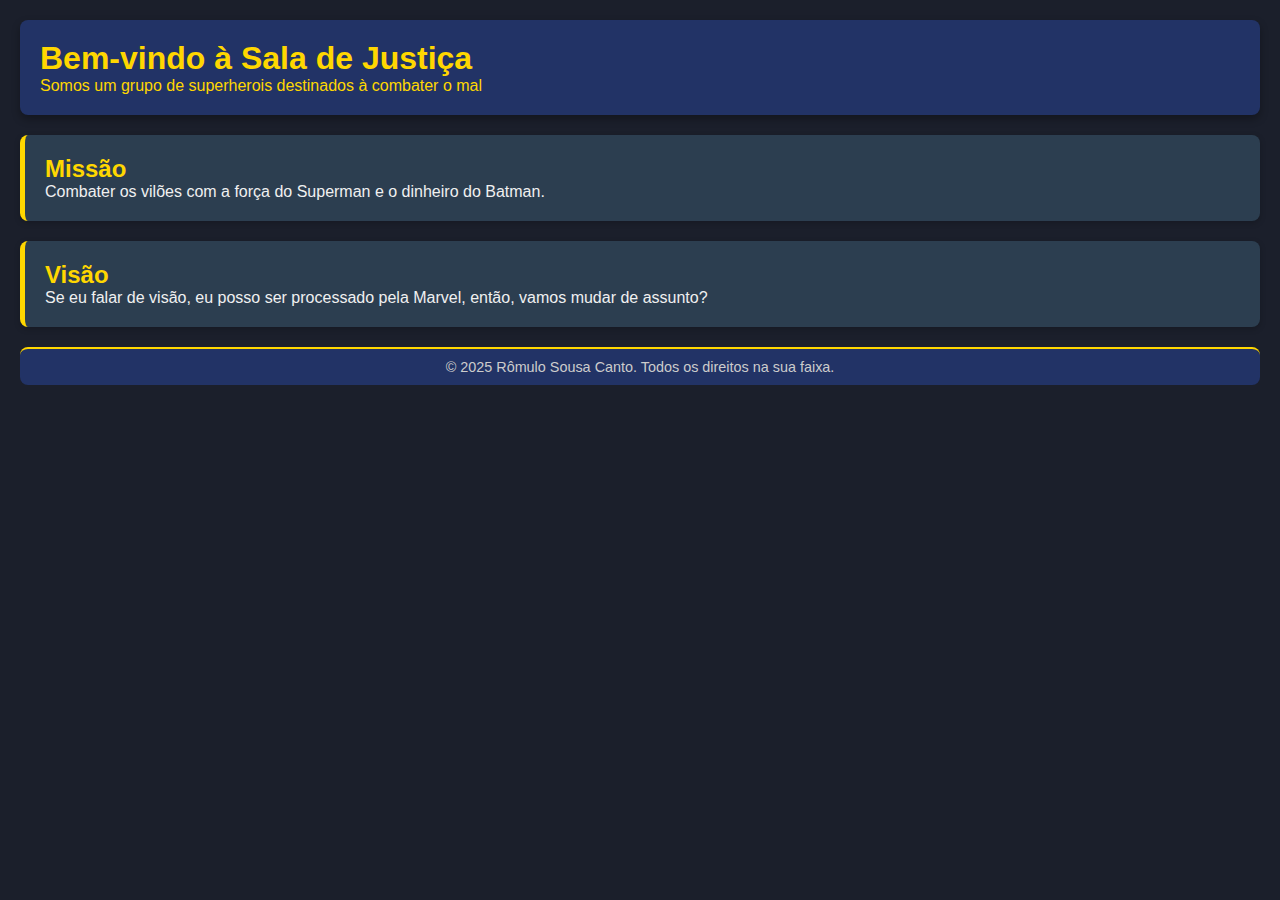
<file: Exercicio 01/index.html>
<!-- 1. Crie um arquivo chamado index.html e monte nele a seguinte estrutura usando
sempre tags semânticas:
- Um <header> contendo um <h1> (título) e um <p> (parágrafo) introdutório.
- Um <main> dividido em duas subseções:
- Seção “Missão” com <h2> e <p>.
- Seção “Visão” com <h2> e <p>.
- Um <footer> com um <p> de copyright. -->

<!DOCTYPE html>
<html lang="pt-BR">
<head>
    <head>
        <meta charset="UTF-8">
        <meta name="viewport" content="width=device-width, initial-scale=1.0">
        <meta name="keywords" content="Desenvolvimento Web, HTML, CSS e Javascript">
        <meta name="Author" content="Rômulo Canto">
        <meta name="description" content="Esse é um site de cunho educativo">
        <title>Atividade 03 - Exercício 01</title>
        <!-- Adicionado um arquivo de estilos para dar uma embelezada na página -->
        <link rel="stylesheet" href="styles.css">
</head>
<body>
    <!-- Cabeçalho com h1 e p -->
    <header>
        <h1>Bem-vindo à Sala de Justiça</h1>
        <p>Somos um grupo de superherois destinados à combater o mal</p>
    </header>    
    <!-- Main com duas subseções: missão e visão. Ambos com h2 e p-->
    <main>
        <section>
            <h2>Missão</h2>
            <p>Combater os vilões com a força do Superman e o dinheiro do Batman.</p>
        </section>

        <section>
            <h2>Visão</h2>
            <p>Se eu falar de visão, eu posso ser processado pela Marvel, então, vamos mudar de assunto?</p>
        </section>
    </main>

    <!-- Rodapé com p-->
    <footer>
        <p>&copy; 2025 Rômulo Sousa Canto. Todos os direitos na sua faixa.</p>
    </footer>

</body>
</html>
</file>
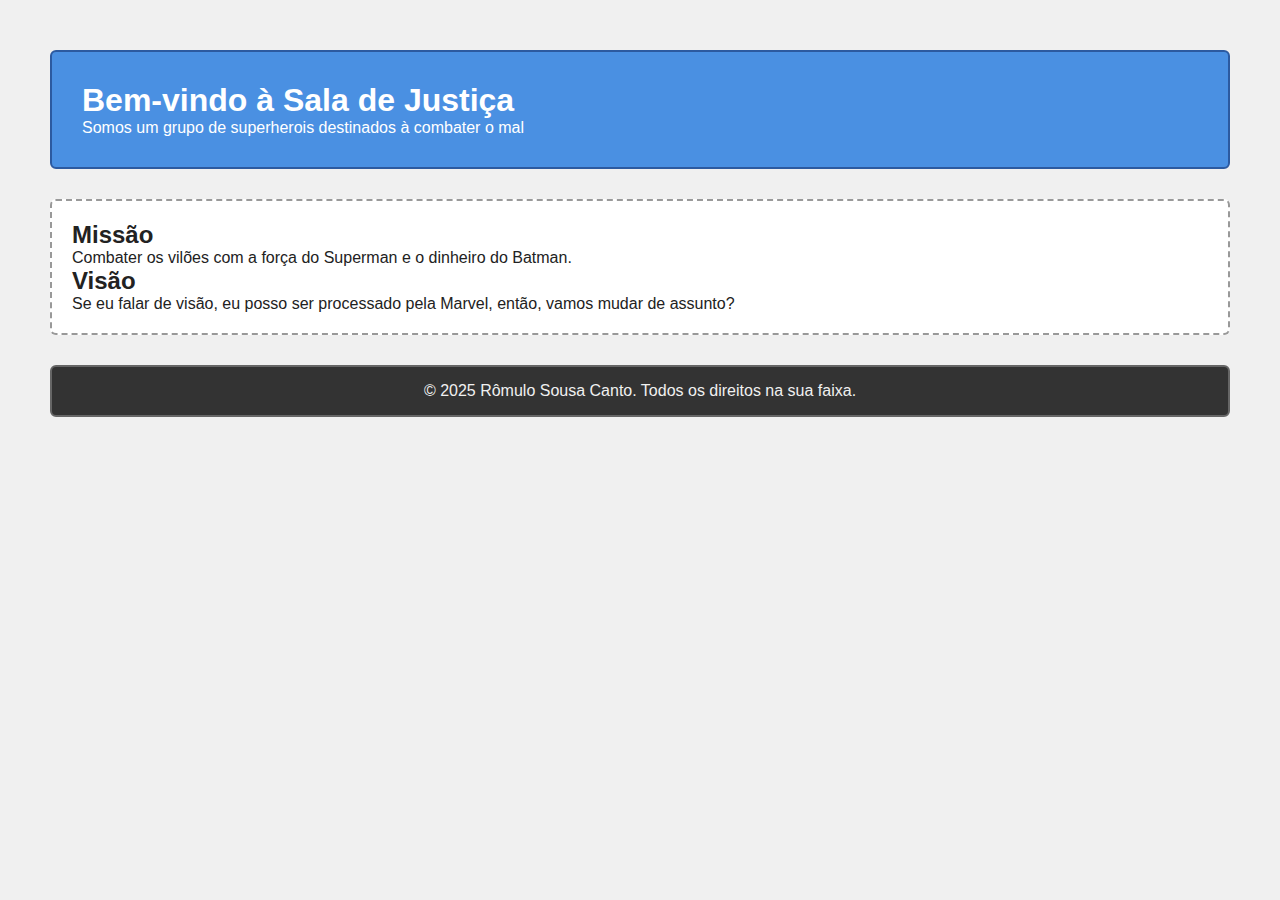
<file: Exercicio 04/index.html>
<!-- O arquivo index.html para o exercício 4 foi o criado para o exercicio 1 -->

<!DOCTYPE html>
<html lang="pt-BR">
<head>
    <head>
        <meta charset="UTF-8">
        <meta name="viewport" content="width=device-width, initial-scale=1.0">
        <meta name="keywords" content="Desenvolvimento Web, HTML, CSS e Javascript">
        <meta name="Author" content="Rômulo Canto">
        <meta name="description" content="Esse é um site de cunho educativo">
        <title>Atividade 03 - Exercício 04</title>
        <link rel="stylesheet" href="styles.css">
</head>
<body>
    <!-- Cabeçalho com h1 e p -->
    <header>
        <h1>Bem-vindo à Sala de Justiça</h1>
        <p>Somos um grupo de superherois destinados à combater o mal</p>
    </header>    
    <!-- Main com duas subseções: missão e visão. Ambos com h2 e p-->
    <main>
        <section>
            <h2>Missão</h2>
            <p>Combater os vilões com a força do Superman e o dinheiro do Batman.</p>
        </section>

        <section>
            <h2>Visão</h2>
            <p>Se eu falar de visão, eu posso ser processado pela Marvel, então, vamos mudar de assunto?</p>
        </section>
    </main>

    <!-- Rodapé com p-->
    <footer>
        <p>&copy; 2025 Rômulo Sousa Canto. Todos os direitos na sua faixa.</p>
    </footer>

</body>
</html>
</file>
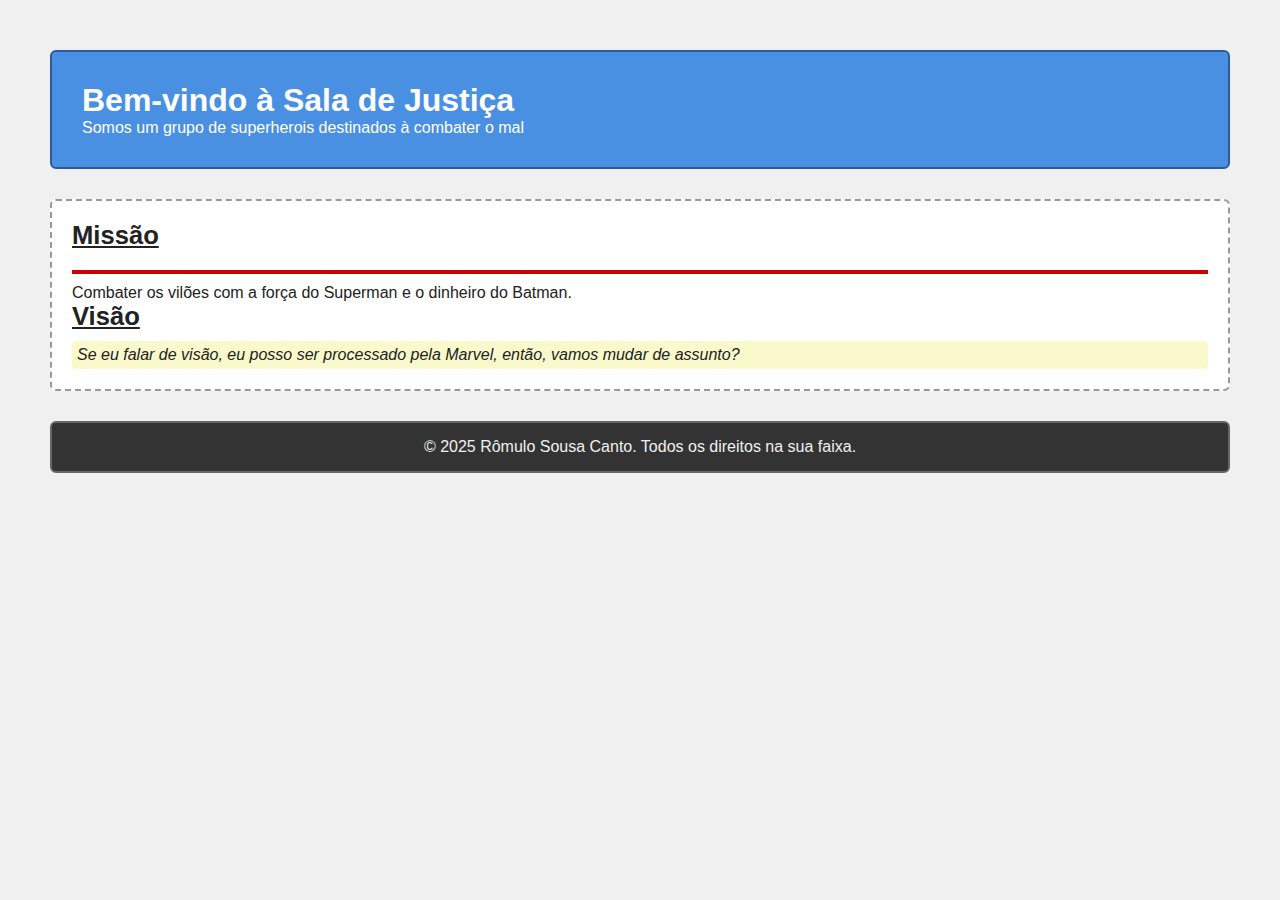
<file: Exercicio 05/index.html>
<!-- O exercício 5, bem como o 4, usou o arquivo o criado para o exercicio 1 -->

<!DOCTYPE html>
<html lang="pt-BR">
<head>
    <head>
        <meta charset="UTF-8">
        <meta name="viewport" content="width=device-width, initial-scale=1.0">
        <meta name="keywords" content="Desenvolvimento Web, HTML, CSS e Javascript">
        <meta name="Author" content="Rômulo Canto">
        <meta name="description" content="Esse é um site de cunho educativo">
        <title>Atividade 03 - Exercício 05</title>
        <link rel="stylesheet" href="styles.css">
</head>
<body>
    <!-- Cabeçalho com h1 e p -->
    <header>
        <h1>Bem-vindo à Sala de Justiça</h1>
        <p>Somos um grupo de superherois destinados à combater o mal</p>
    </header>    
    <!-- Main com duas subseções: missão e visão. Ambos com h2 e p-->
    <main>
        <section>
            <h2>Missão</h2>
            <p id="importante">Combater os vilões com a força do Superman e o dinheiro do Batman.</p>
        </section>

        <section>
            <h2>Visão</h2>
            <p class="destaque">Se eu falar de visão, eu posso ser processado pela Marvel, então, vamos mudar de assunto?</p>
        </section>
    </main>

    <!-- Rodapé com p-->
    <footer>
        <p>&copy; 2025 Rômulo Sousa Canto. Todos os direitos na sua faixa.</p>
    </footer>

</body>
</html>
</file>
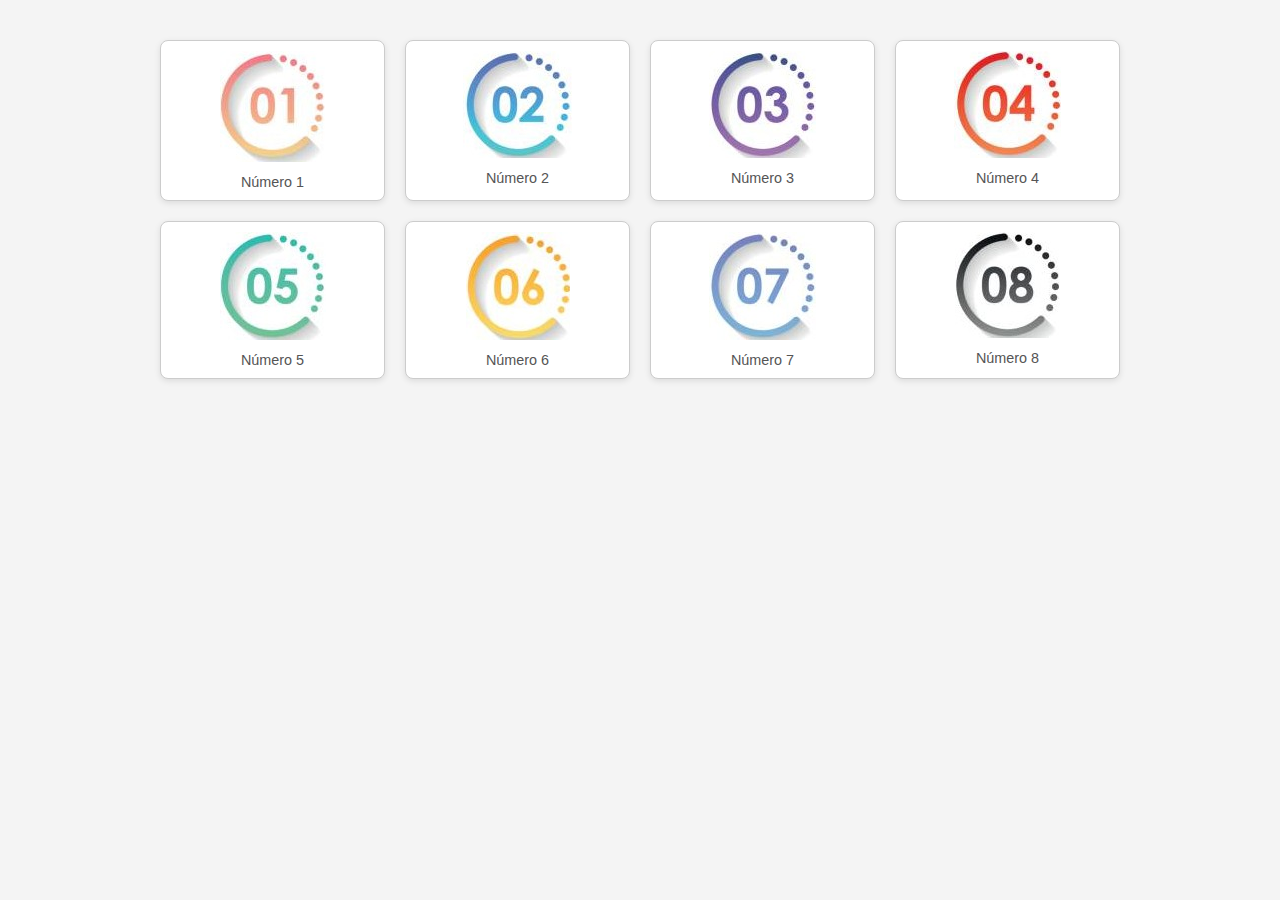
<file: Exercicio 06/index.html>
<!-- 6. Exercício Grid e Flexbox - Monte uma galeria com oito imagens e legendas,
organizadas por Grid. Além disso, envolva toda a galeria em um contêiner que
utilize Flexbox para centralizar o conjunto na página e permitir que as figuras
quebrem de linha quando a largura for limitada. Ajuste o número de colunas do
Grid para telas menores por meio de media query. -->

<!DOCTYPE html>
<html lang="pt-BR">
    <head>
        <head>
            <meta charset="UTF-8">
            <meta name="viewport" content="width=device-width, initial-scale=1.0">
            <meta name="keywords" content="Desenvolvimento Web, HTML, CSS e Javascript">
            <meta name="Author" content="Rômulo Canto">
            <meta name="description" content="Esse é um site de cunho educativo">
            <title>Atividade 03 - Exercício 06</title>
            <link rel="stylesheet" href="styles.css">
    </head>
    
    <body>
        <div class="galeria-container">
            <div class="galeria-grid">
                <figure>
                    <img src="01.jpg" alt="Imagem 1">
                    <figcaption>Número 1</figcaption>
                </figure>
                <figure>
                    <img src="02.jpg" alt="Imagem 2">
                    <figcaption>Número 2</figcaption>
                </figure>
                <figure>
                    <img src="03.jpg" alt="Imagem 3">
                    <figcaption>Número 3</figcaption>
                </figure>
                <figure>
                    <img src="04.jpg" alt="Imagem 4">
                    <figcaption>Número 4</figcaption>
                </figure>
                <figure>
                    <img src="05.jpg" alt="Imagem 5">
                    <figcaption>Número 5</figcaption>
                </figure>
                <figure>
                    <img src="06.jpg" alt="Imagem 6">
                    <figcaption>Número 6</figcaption>
                </figure>
                <figure>
                    <img src="07.jpg" alt="Imagem 7">
                    <figcaption>Número 7</figcaption>
                </figure>
                <figure>
                    <img src="08.jpg" alt="Imagem 8">
                    <figcaption>Número 8</figcaption>
                </figure>
            </div>
        </div>
    </body>
</html>
</file>
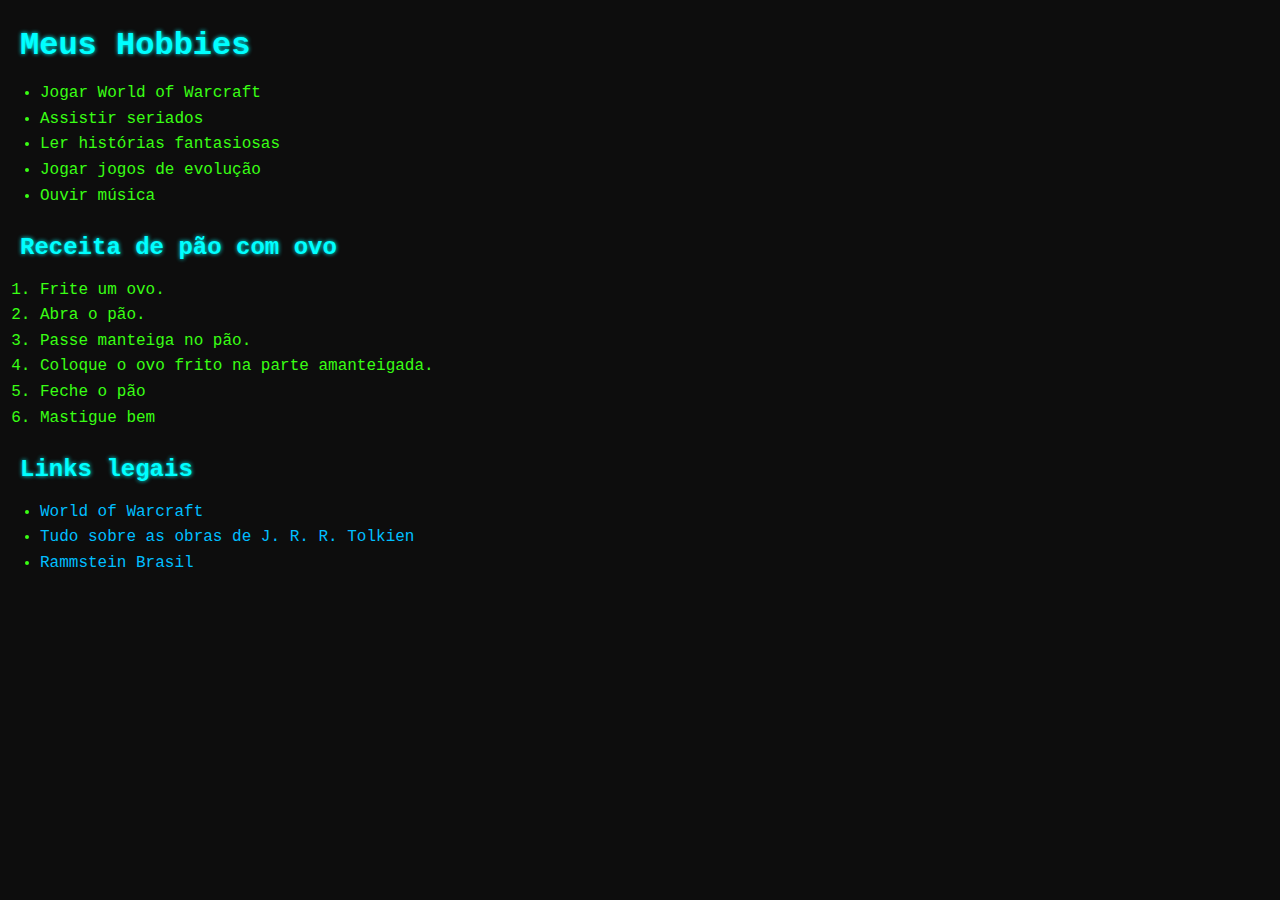
<file: Exercicio 02/listas.html>
<!-- 2. Listas e Navegação - Em um arquivo listas.html:
- Crie uma lista não ordenada (<ul>) com cinco hobbies seus, cada um em um <li>.
- Crie uma lista ordenada (<ol>) descrevendo, em passos, como preparar uma receita simples, cada passo em um <li>.
- Ao final, inclua um bloco de navegação (<nav>) com três links externos,
usando <a href="URL_DO_SITE">Nome do Site</a>. -->

<!DOCTYPE html>
<html lang="pt-BR">
    <head>
        <meta charset="UTF-8">
        <meta name="viewport" content="width=device-width, initial-scale=1.0">
        <meta name="keywords" content="Desenvolvimento Web, HTML, CSS e Javascript">
        <meta name="Author" content="Rômulo Canto">
        <meta name="description" content="Esse é um site de cunho educativo">
        <title>Atividade 03 - Exercício 02</title>
        <!-- Adicionado um arquivo de estilos para dar uma embelezada na página -->
        <link rel="stylesheet" href="styles.css">
    </head>
    <body>

        <!-- Hobbies -->
        <h1>Meus Hobbies</h1>
            <ul>
                <li>Jogar World of Warcraft</li>
                <li>Assistir seriados</li>
                <li>Ler histórias fantasiosas</li>
                <li>Jogar jogos de evolução</li>
                <li>Ouvir música</li>
            </ul>

        <!-- Receita -->
        <h2>Receita de pão com ovo</h2>
        <ol>
            <li>Frite um ovo.</li>
            <li>Abra o pão.</li>
            <li>Passe manteiga no pão.</li>
            <li>Coloque o ovo frito na parte amanteigada.</li>
            <li>Feche o pão</li>
            <li>Mastigue bem</li>
        </ol>

        <!-- Lista de links -->
        <nav>
            <h2>Links legais</h2>
            <ul>
                <li><a href="https://worldofwarcraft.blizzard.com/pt-br/">World of Warcraft</a></li>
                <li><a href="https://www.valinor.com.br/">Tudo sobre as obras de J. R. R. Tolkien</a></li>
                <li><a href="http://www.rammsteinbrasil.com.br/">Rammstein Brasil</a></li>
            </ul>
        </nav>
    </body>
</html>
</file>
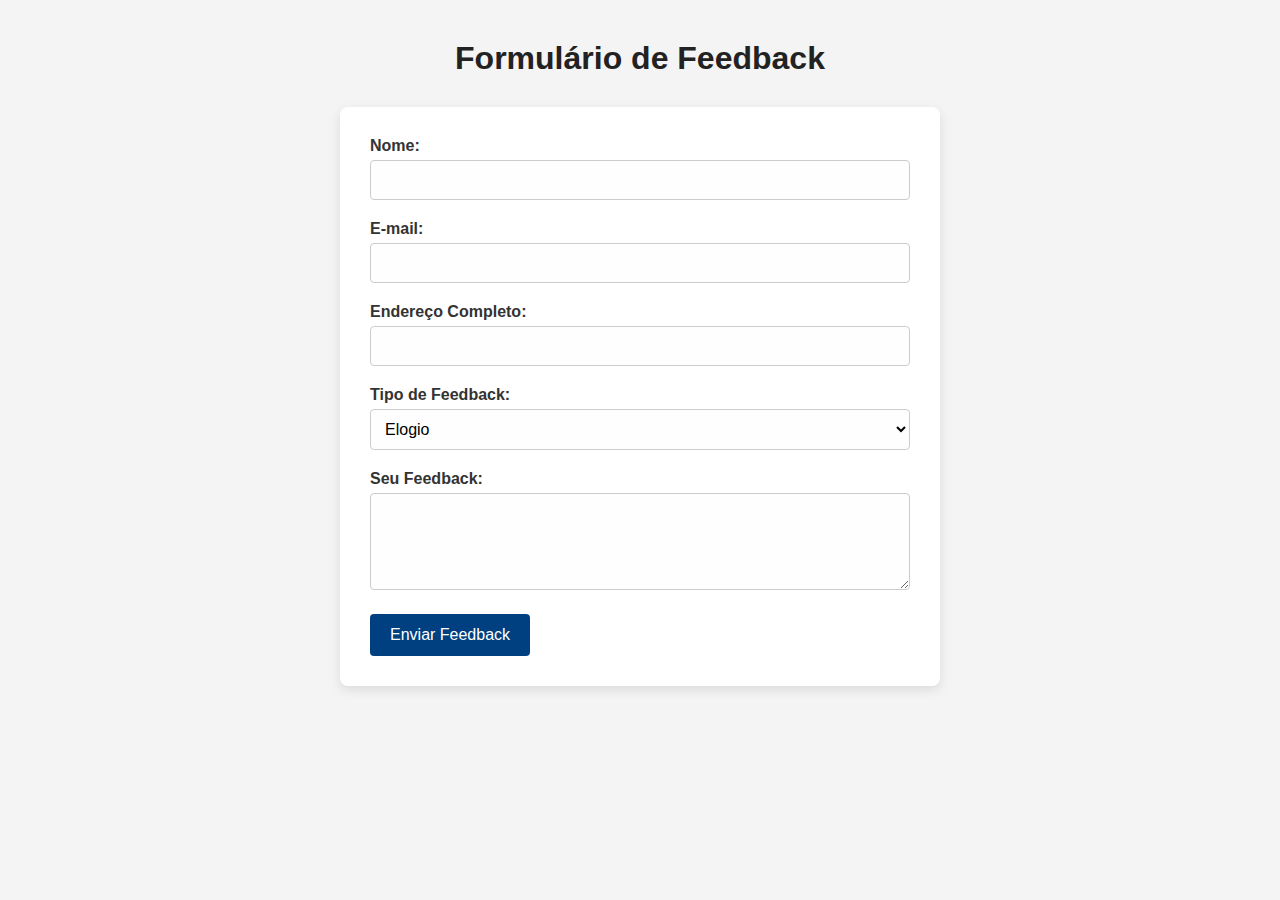
<file: Exercicio 03/feedback.html>
<!-- 3. Formulário de Feedback - Em arquivo feedback.html, construa um formulário que contenha:
- Nome
- E-mail
- Endereço Completo
- Tipo de feedback
- Campo para o Feedback
- Botão de Envio -->

<!DOCTYPE html>
<html lang="pt-BR">
    <head>
        <meta charset="UTF-8">
        <meta name="viewport" content="width=device-width, initial-scale=1.0">
        <meta name="keywords" content="Desenvolvimento Web, HTML, CSS e Javascript">
        <meta name="Author" content="Rômulo Canto">
        <meta name="description" content="Esse é um site de cunho educativo">
        <title>Atividade 03 - Exercício 03</title>
        <!-- Adicionado um arquivo de estilos para dar uma embelezada na página -->
        <link rel="stylesheet" href="styles.css">
    </head>
    <body>

        <h1>Formulário de Feedback</h1>

        <form method="post">
    
            <!-- Nome -->
            <label for="nome">Nome:</label>
            <input type="text" id="nome" name="nome" required>

            <!-- E-mail -->
            <label for="email">E-mail:</label>
            <input type="email" id="email" name="email" required>

            <!-- Endereço completo -->
            <label for="endereco">Endereço Completo:</label>
            <input type="text" id="endereco" name="endereco">

            <!-- Tipo de feedback -->
            <label for="tipo">Tipo de Feedback:</label>
            <select id="tipo" name="tipo">
                <option value="elogio">Elogio</option>
                <option value="sugestao">Sugestão</option>
                <option value="critica">Crítica</option>
            </select>

            <!-- Campo de feedback -->
            <label for="mensagem">Seu Feedback:</label>
            <textarea id="mensagem" name="mensagem" rows="5" cols="40" required></textarea>

            <!-- Botão de envio -->
            <button type="submit">Enviar Feedback</button>
        </form>
    </body>
</html>
</file>
<file: Exercicio 04/styles.css>
/* 4. CSS Básico e Box Model - Crie um arquivo styles.css e vincule-o em
index.html:
- Defina cores de fundo (background-color) e de texto (color) para <header>,
<main> e <footer>.
- Para cada uma dessas seções, aplique margin, padding e border de forma a
evidenciar seus contornos. */

/* Resetando */
* {
  margin: 0;
  padding: 0;
  box-sizing: border-box;
}

/* Fonte e estilo geral */
body {
  font-family: Arial, sans-serif;
  background-color: #f0f0f0;
  color: #333;
  padding: 20px;
}

/* Header */
header {
  background-color: #4a90e2; 
  color: #ffffff;
  padding: 30px;
  margin: 30px;
  border: 2px solid #2c5aa0;
  border-radius: 6px;
}

/* Main */
main {
  background-color: #ffffff;
  color: #222;
  padding: 20px;
  margin: 30px;
  border: 2px dashed #999999;
  border-radius: 6px;
}

/* Footer */
footer {
  background-color: #333333;
  color: #f0f0f0;
  padding: 15px;
  border: 2px solid #666666;
  margin: 30px;
  text-align: center;
  border-radius: 6px;
}
</file>
<file: Exercicio 05/styles.css>
/* 5. Seletores e Propriedades - No mesmo styles.css, adicione:
- Um estilo para todas as tags <h2> que aumente a font-size e aplique text-decoration: underline.
- Uma classe .destaque que deixe o texto em itálico (font-style: italic) e aplique um leve background-color.
- Um ID #importante que adicione border-top mais espessa em um parágrafo específico. */

/* Usado o style.css do exercicio 4 como base */

/* Resetando */
* {
  margin: 0;
  padding: 0;
  box-sizing: border-box;
}

/* Fonte e estilo geral */
body {
  font-family: Arial, sans-serif;
  background-color: #f0f0f0;
  color: #333;
  padding: 20px;
}

/* Header */
header {
  background-color: #4a90e2; 
  color: #ffffff;
  padding: 30px;
  margin: 30px;
  border: 2px solid #2c5aa0;
  border-radius: 6px;
}

/* Main */
main {
  background-color: #ffffff;
  color: #222;
  padding: 20px;
  margin: 30px;
  border: 2px dashed #999999;
  border-radius: 6px;
}

/* Footer */
footer {
  background-color: #333333;
  color: #f0f0f0;
  padding: 15px;
  border: 2px solid #666666;
  margin: 30px;
  text-align: center;
  border-radius: 6px;
}

/* Estilo para todos os h2 */
h2 {
  font-size: 1.6em;
  text-decoration: underline;
  margin-bottom: 10px;
}

/* Classe .destaque */
.destaque {
  font-style: italic;
  background-color: #f9f9cc; 
  padding: 5px;
  border-radius: 4px;
}

/* ID #importante */
#importante {
  border-top: 4px solid #cc0000; 
  padding-top: 10px;
  margin-top: 20px;
}
</file>
<file: Exercicio 01/styles.css>
/* Resetando */
* {
  margin: 0;
  padding: 0;
  box-sizing: border-box;
}

/* Fonte e estilo geral */
body {
  font-family: 'Segoe UI', Tahoma, Geneva, Verdana, sans-serif;
  background-color: #1b1f2b; /* azul escuro quase preto */
  color: #f0f0f0;
  padding: 20px;
}

/* Cabeçalho */
header {
  background-color: #223366; 
  color: #ffd700; 
  padding: 20px;
  border-radius: 8px;
  box-shadow: 0 4px 8px rgba(0,0,0,0.3);
  margin-bottom: 20px;
}

/* Títulos h1 e h2 */
h1, h2 {
  color: #ffd700; 
}

/* main */
main {
  display: flex;
  flex-direction: column;
  gap: 20px;
  margin-bottom: 20px;
}

main section {
  background-color: #2c3e50; 
  padding: 20px;
  border-radius: 8px;
  border-left: 5px solid #ffd700; 
  box-shadow: 0 2px 6px rgba(0,0,0,0.2);
}

/* Rodapé */
footer {
  background-color: #223366;
  color: #cccccc;
  text-align: center;
  padding: 10px;
  border-radius: 8px;
  font-size: 0.9em;
  border-top: 2px solid #ffd700;
}
</file>
<file: Exercicio 06/styles.css>
/* Resetando */
* {
  margin: 0;
  padding: 0;
  box-sizing: border-box;
}

/* Fonte e estilo geral */
body {
  background-color: #f4f4f4;
  font-family: Arial, sans-serif;
  padding: 20px;
}

/* Contêiner usando Flexbox para centralizar */
.galeria-container {
  display: flex;
  justify-content: center;
  align-items: center;
  flex-wrap: wrap; /* permite quebra em telas pequenas */
}

/* Galeria usando Grid */
.galeria-grid {
  display: grid;
  grid-template-columns: repeat(4, 1fr); /* 4 colunas por padrão */
  gap: 20px;
  width: 100%;
  max-width: 1000px;
  padding: 20px;
}

/* Cada figura */
figure {
  background-color: #fff;
  padding: 10px;
  border: 1px solid #ccc;
  border-radius: 8px;
  text-align: center;
  box-shadow: 0 2px 6px rgba(0,0,0,0.1);
}

figure img {
  max-width: 100%;
  border-radius: 5px;
}

figcaption {
  margin-top: 8px;
  font-size: 0.9em;
  color: #555;
}

/* Responsividade com media queries */
@media (max-width: 900px) {
  .galeria-grid {
    grid-template-columns: repeat(3, 1fr);
  }
}

@media (max-width: 600px) {
  .galeria-grid {
    grid-template-columns: repeat(2, 1fr);
  }
}

@media (max-width: 400px) {
  .galeria-grid {
    grid-template-columns: 1fr;
  }
}
</file>
<file: Exercicio 02/styles.css>
/* Resetando */
* {
  margin: 0;
  padding: 0;
  box-sizing: border-box;
}

/* Fonte e estilo geral */
body {
  background-color: #0d0d0d; /* fundo escuro estilo terminal */
  color: #39ff14; /* verde neon tipo "código" */
  font-family: 'Courier New', Courier, monospace; /* estilo hacker/geek */
  padding: 20px;
  line-height: 1.6;
}

/* Títulos h1 e h2 */
h1, h2 {
  color: #00ffff; /* azul ciano estilo sci-fi */
  margin-bottom: 10px;
  text-shadow: 0 0 4px #00ffff;
}

/* Listas ul e ol */
ul, ol {
  margin-bottom: 20px;
  padding-left: 20px;
}

/* Links */
a {
  color: #00bfff; /* azul neon */
  text-decoration: none;
  transition: color 0.3s ease;
}

a:hover {
  color: #ffffff;
}
</file>
<file: Exercicio 03/styles.css>
/* Resetando */
* {
  margin: 0;
  padding: 0;
  box-sizing: border-box;
}

/* Fonte e estilo geral */
body {
  font-family: "Segoe UI", Tahoma, Geneva, Verdana, sans-serif;
  background-color: #f4f4f4;
  color: #333;
  padding: 40px;
}

/* Título h1 */
h1 {
  text-align: center;
  margin-bottom: 30px;
  color: #222;
}

/* Formulário */
form {
  max-width: 600px;
  margin: 0 auto;
  background-color: #ffffff;
  padding: 30px;
  border-radius: 8px;
  box-shadow: 0 4px 12px rgba(0, 0, 0, 0.1);
}

/* Rótulos */
label {
  display: block;
  margin-bottom: 5px;
  font-weight: 600;
}

/* Campos de entrada */
input[type="text"],
input[type="email"],
select,
textarea {
  width: 100%;
  padding: 10px;
  margin-bottom: 20px;
  border: 1px solid #ccc;
  border-radius: 4px;
  font-size: 1em;
  background-color: #fefefe;
}

/* Botão */
button {
  background-color: #004080;
  color: white;
  padding: 12px 20px;
  border: none;
  border-radius: 4px;
  font-size: 1em;
  cursor: pointer;
  transition: background-color 0.3s ease;
}

button:hover {
  background-color: #002f5e;
}
</file>
